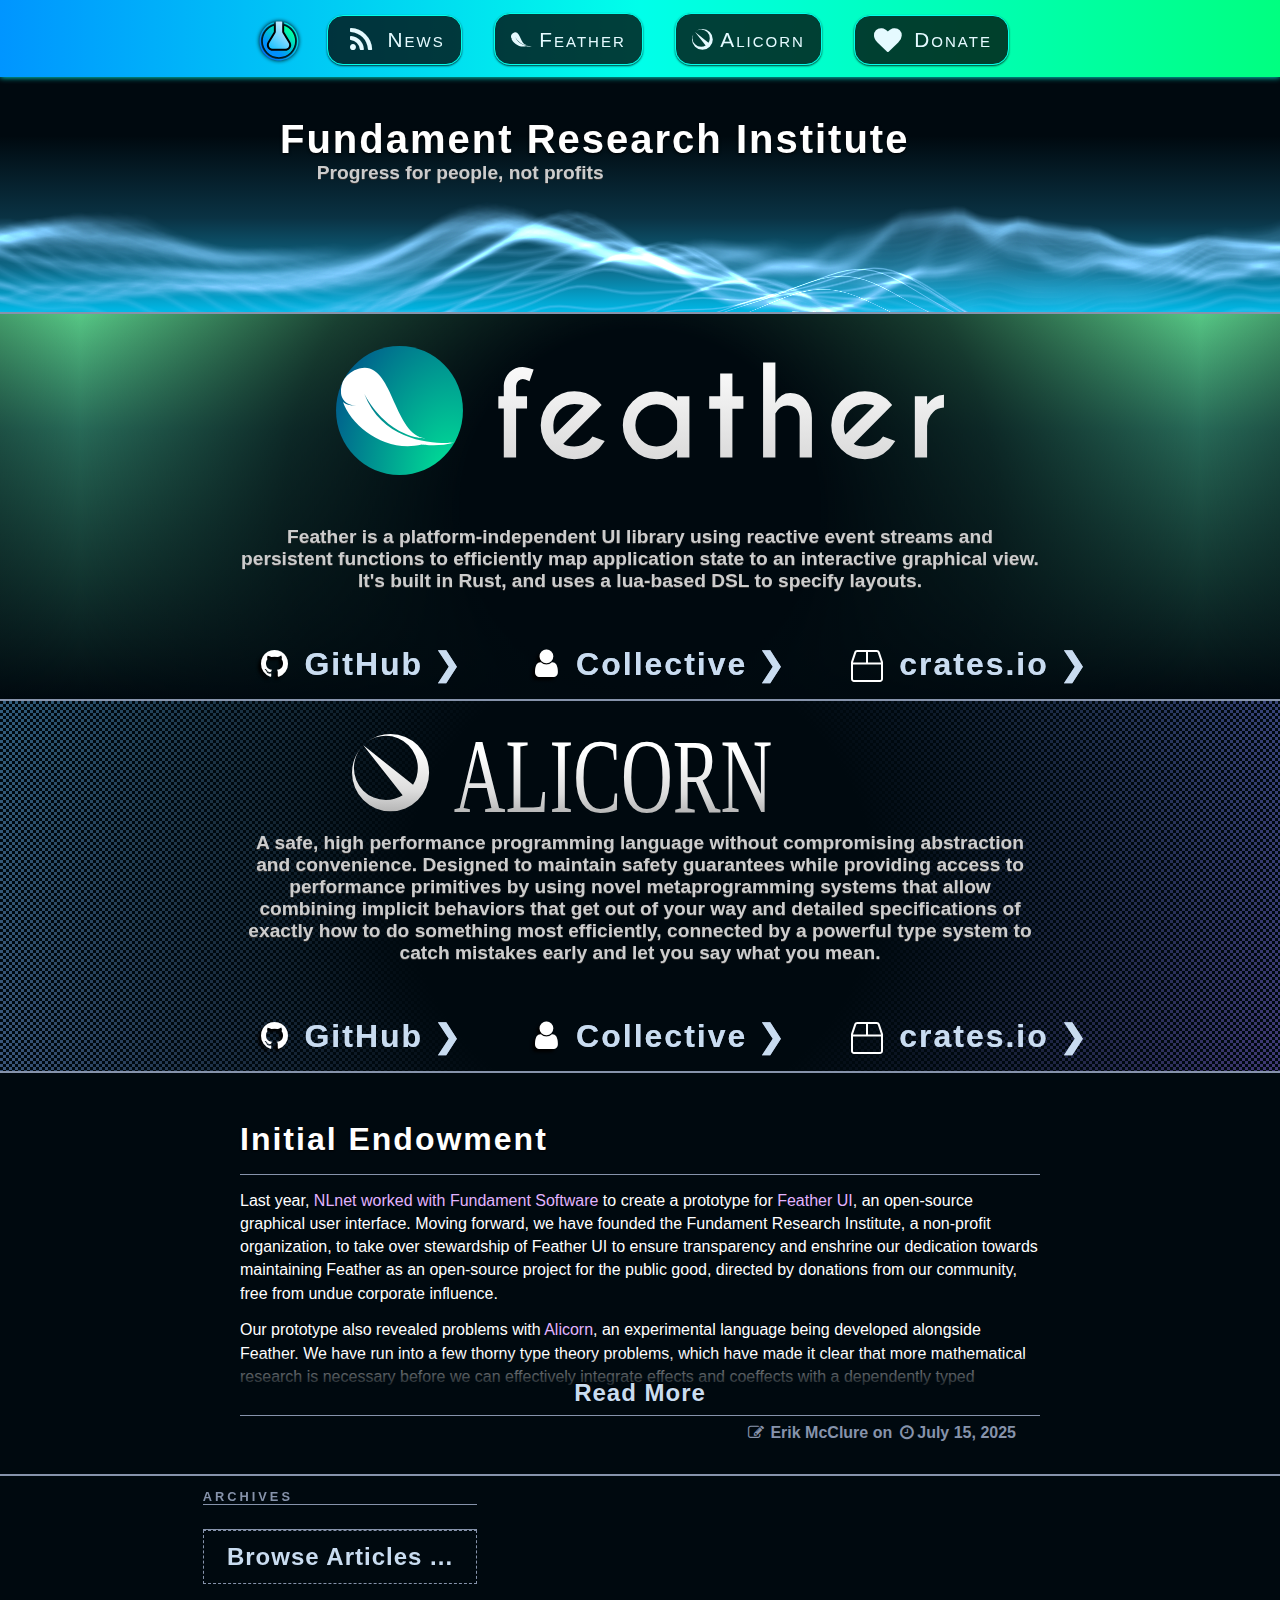
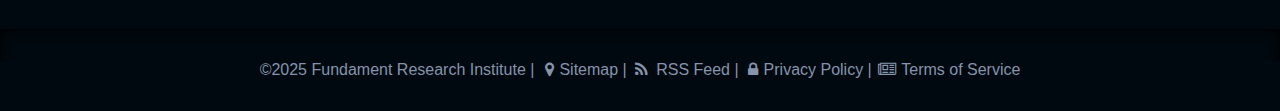
<file: index.html>
<!DOCTYPE html><html><head><meta charset="utf-8"></meta><meta content="IE=Edge" http-equiv="X-UA-Compatible"></meta><meta content="width=device-width, initial-scale=1.0" name="viewport"></meta><meta content="#00090f" name="theme-color"></meta><meta content="Copyright (c)2025 Fundament Research Institute" name="copyright"></meta><meta content="fundament research institute, fundament institute, fundament research, institute, research, feather, featherui, feathergui, alicorn, code, nonprofit, language, compiler, type theory" name="keywords"></meta><meta content="index,follow" name="robots"></meta><meta content="index,follow" name="googlebot"></meta><meta content="Feather UI" name="generator"></meta><link href="https://fundament.institute/" rel="canonical"></link><link href="/favicon.ico" rel="apple-touch-icon"></link><link href="/favicon.ico" type="image/x-icon" rel="shortcut icon"></link><link href="/index.xml" title="Fundament Research Institute - RSS" type="application/rss+xml" rel="alternate"></link><link as="image" href="/img/feather.svg" rel="preload"></link><link href="/css/main.css" rel="stylesheet"></link><link href="/css/prism.css" rel="stylesheet"></link><link href="/css/katex.min.css" rel="stylesheet"></link><link href="/css/font-awesome.min.css" rel="stylesheet"></link><meta property="og:type" content="website"></meta><title>Fundament Research Institute - Home</title><meta property="og:title" content="Fundament Research Institute - Home"></meta><meta content="Fundament Research Institute - Home" name="twitter:title"></meta><meta itemprop="name" content="Fundament Research Institute - Home"></meta><meta content="Fundament Research Institute: Progress for people, not profits." name="description"></meta><meta property="og:description" content="Fundament Research Institute: Progress for people, not profits."></meta><meta content="Fundament Research Institute: Progress for people, not profits." name="twitter:description"></meta><meta itemprop="description" content="Fundament Research Institute: Progress for people, not profits."></meta><script src="/syntax-prism.js" defer=""></script><script src="/katex.min.js" defer=""></script><script src="/mathtex-script-type.min.js" defer=""></script><script src="/auto-render.min.js" defer=""></script><script id="fragment-shader" type="x-shader/x-fragment">  #ifdef GL_ES
    precision highp float;
  #endif

  varying vec4 vColor;
  varying vec4 uvwz;

  void main() {
    float y = uvwz.y;
    float dist = abs(y - 0.5) * 2.0;
    dist = 1.0 - clamp(dist * 50.0 / uvwz.w, 0.0, 1.0);
    gl_FragColor = vec4(dist / uvwz.w * 3.0) * vec4(0.5, 0.8, 1.0, 1.0);
  }
  </script><script id="vertex-shader" type="x-shader/x-vertex">  attribute vec4 position;
  uniform mat4 projection;
  uniform float time;
  varying vec4 vColor;
  varying vec4 uvwz;

  const float PI = 3.141592653589;

  float wave(float L, float A, float S, vec2 D, vec3 pos) {
    float w = (2.0*PI)/L;
    w = (sin(dot(normalize(D),vec2(pos.x,pos.z))*w + time*(S*w))+1.0)*0.5;
    return A*(w*w-1.0)*2.0;
  }

  float addy(vec3 pos) {
    float y=wave(10.0,0.15,0.001,vec2(1.0,2.0),pos);
    y+=wave(5.0,0.1,0.0005,vec2(1.0,1.0),pos);
    y+=wave(20.0,0.15,0.002,vec2(-1.0,1.0),pos);
    y+=wave(20.0,0.15,0.0015,vec2(-1.2,-1.0),pos);
    y+=wave(40.0,0.75,0.0005,vec2(1.9,-1.0),pos);
    return y;
  }

//const UNITX = array(0.0, 1.0, 0.0, 1.0, 1.0, 0.0);
//const UNITY = array(0.0, 0.0, 1.0, 0.0, 1.0, 1.0);

  void main() {
    vColor = vec4(1.0,1.0,1.0,1.0);
    int idx = int(abs(position.y));
    float blur = pow(abs(position.z + 8.0), 0.9);
    vec3 pos = vec3(position.x, (position.y / abs(position.y))*0.3*blur - 5.0, position.z);
    vec2 xz = vec2(pos.x, pos.z);
    float sample1 = addy(pos);
    pos.y += sample1 * 10.0;
    vec2 uv;

    if (idx == 1) {
    uv = vec2(0.0,1.0);
    } else if (idx == 2) {
    uv = vec2(0.0,0.0);
    } else if (idx == 3) {
    uv = vec2(1.0,0.0);
    } else if (idx == 4) {
    uv = vec2(0.0,1.0);
    } else if (idx == 5) {
    uv = vec2(1.0,0.0);
    } else if (idx == 6) {
    uv = vec2(1.0,1.0);
    }

    uvwz = vec4(uv.x, uv.y, 0.0, blur);
    gl_Position = projection * vec4(pos, 1.0);
  }
  </script><script src="/main.js" defer=""></script></head><body><header><nav><ul><img style="height: 3em;position:relative;margin-top:-1em;top:1.15em;padding-right:0.5em;" src="/img/research_shadow.svg"></img><li><a href="/" title="News"><i class="fa fa-rss fa-lg fa-fw"></i><p>&nbsp;News</p></a></li><li><a href="https://github.com/Fundament-Institute/feather-ui" title="Feather"><svg style="position:relative;top:0.15em" width="1em" height="1em" viewBox="0 0 86.011467 59.003189" version="1.1" xmlns="http://www.w3.org/2000/svg"
   xmlns:svg="http://www.w3.org/2000/svg"><g transform="translate(-34.208485,-91.669777)"> <path fill="currentColor" d="m 51.891303,111.37493 c 16.651552,42.93923 68.328647,36.62627 68.328647,36.62627 -12.47325,3.59066 -24.823475,1.38104 -24.823475,1.38104 -27.119791,6.64475 -53.374395,-13.61651 -59.756145,-32.18127 0.113181,0.19862 2.491528,3.15198 10.387806,2.89613 -8.485452,0.0906 -11.544829,-5.88486 -11.765491,-9.11675 -0.563536,-8.25473 3.218656,-15.420706 13.786643,-18.708683 25.544462,-7.014633 25.24416,49.537933 49.850145,52.556833 0,0 -27.233562,0.60658 -46.008395,-33.45656 z" style="stroke-width:0.264583" /></g></svg><p>&nbsp;Feather</p></a></li><li><a href="https://github.com/Fundament-Institute/alicorn0" title="Alicorn"><svg style="position:relative;top:0.15em" width="1em" height="1em" viewBox="0 0 21.244931 21.244932" version="1.1" xmlns="http://www.w3.org/2000/svg">
  <g transform="translate(-0.73645224,-50.550221)"><path fill="currentColor" style="fill-opacity:1;stroke-width:0.867391" d="m 11.358873,50.550221 a 10.622459,10.622459 0 0 0 -6.5541286,2.26315 8.8063842,8.8063842 0 0 1 5.2626656,-1.745527 8.8063842,8.8063842 0 0 1 8.806343,8.806433 8.8063842,8.8063842 0 0 1 -1.318536,4.623122 L 3.8440815,53.664753 14.692414,67.360917 A 8.8063842,8.8063842 0 0 1 10.06741,68.680619 8.8063842,8.8063842 0 0 1 1.2609779,59.874277 8.8063842,8.8063842 0 0 1 3.0345652,54.574137 10.622459,10.622459 0 0 0 0.73645224,61.17273 10.622459,10.622459 0 0 0 11.358873,71.795152 a 10.622459,10.622459 0 0 0 0.01031,0 10.622459,10.622459 0 0 0 10.6122,-10.622422 10.622459,10.622459 0 0 0 -10.62251,-10.622509 z" /></g></svg><p>&nbsp;Alicorn</p></a></li><li><a href="https://opencollective.com/fundament" title="Donate"><i class="fa fa-heart fa-lg fa-fw"></i><p>&nbsp;Donate</p></a></li></ul></nav></header><main><section id="introbox"><canvas id="bgeffect"></canvas><h3>Fundament Research Institute</h3><h4>Progress for people, not profits</h4></section><hr></hr><section class="featurebox"><div class="wrapfeather"><div class="toplayer"></div><div style="margin: 0 auto 2em auto;max-width:38em;padding: 0 1em;"><img class="feather" alt="Feather UI" src="/img/feather.svg"></img></div><h4>Feather is a platform-independent UI library using reactive event streams and persistent functions to efficiently map application state to an interactive graphical view. It's built in Rust, and uses a lua-based DSL to specify layouts.</h4><h3><i class="fa fa-github fa-fw"></i><a href="https://github.com/Fundament-Institute/feather-ui">GitHub&nbsp;&#10095;</a></h3><h3><i class="fa fa-user fa-fw"></i><a href="https://opencollective.com/feather-ui">Collective&nbsp;&#10095;</a></h3><h3><svg xmlns="http://www.w3.org/2000/svg" height="32" width="32" viewBox="0 0 512 512" role="img" aria-hidden="true" id="crates"><path fill="currentColor" d="M509.5 184.6L458.9 32.8C452.4 13.2 434.1 0 413.4 0H98.6c-20.7 0-39 13.2-45.5 32.8L2.5 184.6c-1.6 4.9-2.5 10-2.5 15.2V464c0 26.5 21.5 48 48 48h416c26.5 0 48-21.5 48-48V199.8c0-5.2-.8-10.3-2.5-15.2zM32 199.8c0-1.7.3-3.4.8-5.1L83.4 42.9C85.6 36.4 91.7 32 98.6 32H240v168H32v-.2zM480 464c0 8.8-7.2 16-16 16H48c-8.8 0-16-7.2-16-16V232h448v232zm0-264H272V32h141.4c6.9 0 13 4.4 15.2 10.9l50.6 151.8c.5 1.6.8 3.3.8 5.1v.2z"></path></svg><a href="https://crates.io/crates/feather-ui">crates.io&nbsp;&#10095;</a></h3></div></section><hr></hr><section class="featurebox"><div class="wrapalicorn"><svg width="100%" height="100%" style="position: absolute;top: 0;left: 0;">
  <pattern id="patgrid" x="0" y="0" width="6" height="6" patternUnits="userSpaceOnUse">
    <rect x="0" width="3" height="3" y="0" fill="#00090f"></rect>
    <rect fill="#00090f" x="3" width="3" height="3" y="3"></rect>
  </pattern>
  <rect x="0" y="0" width="100%" height="100%" fill="url(#patgrid)"></rect></svg><div style="margin: 0 auto;max-width:576px;padding: 0 14px;position:relative;"><img class="feather" alt="Alicorn" src="/img/alicorn.svg"></img></div><h4>A safe, high performance programming language without compromising abstraction and convenience. Designed to maintain safety guarantees while providing access to performance primitives by using novel metaprogramming systems that allow combining implicit behaviors that get out of your way and detailed specifications of exactly how to do something most efficiently, connected by a powerful type system to catch mistakes early and let you say what you mean.</h4><h3><i class="fa fa-github fa-fw"></i><a href="https://github.com/Fundament-Institute/alicorn0">GitHub&nbsp;&#10095;</a></h3><h3><i class="fa fa-user fa-fw"></i><a href="https://opencollective.com/alicorn">Collective&nbsp;&#10095;</a></h3><h3><svg xmlns="http://www.w3.org/2000/svg" height="32" width="32" viewBox="0 0 512 512" role="img" aria-hidden="true" id="crates"><path fill="currentColor" d="M509.5 184.6L458.9 32.8C452.4 13.2 434.1 0 413.4 0H98.6c-20.7 0-39 13.2-45.5 32.8L2.5 184.6c-1.6 4.9-2.5 10-2.5 15.2V464c0 26.5 21.5 48 48 48h416c26.5 0 48-21.5 48-48V199.8c0-5.2-.8-10.3-2.5-15.2zM32 199.8c0-1.7.3-3.4.8-5.1L83.4 42.9C85.6 36.4 91.7 32 98.6 32H240v168H32v-.2zM480 464c0 8.8-7.2 16-16 16H48c-8.8 0-16-7.2-16-16V232h448v232zm0-264H272V32h141.4c6.9 0 13 4.4 15.2 10.9l50.6 151.8c.5 1.6.8 3.3.8 5.1v.2z"></path></svg><a href="https://crates.io/crates/alicorn">crates.io&nbsp;&#10095;</a></h3></div></section><hr></hr><section class="base"><h1><a href="/posts/initial-endowment">Initial Endowment</a></h1><hr></hr><article style="max-height:15em;">
<p>Last year, <a href="https://nlnet.nl/project/FeatherUI/">NLnet worked with Fundament Software</a> to create a prototype for <a href="https://github.com/Fundament-Institute/feather-ui">Feather UI</a>, an open-source graphical user interface. Moving forward, we have founded the Fundament Research Institute, a non-profit organization, to take over stewardship of Feather UI to ensure transparency and enshrine our dedication towards maintaining Feather as an open-source project for the public good, directed by donations from our community, free from undue corporate influence.</p>

<p>Our prototype also revealed problems with <a href="https://github.com/Fundament-Institute/alicorn0">Alicorn</a>, an experimental language being developed alongside Feather. We have run into a few thorny type theory problems, which have made it clear that more mathematical research is necessary before we can effectively integrate effects and coeffects with a dependently typed inference algorithm. This research should be done in the open, as a public good, and to that end, the Fundament Research Institute has also taken over the Alicorn project, and is now accepting donations to fund further research and development, all of which will be done transparently and released without patents or any other restrictions.</p>

<p>All assets have already been permanently transferred to the Fundament Research Institute, which is <a href="https://opencollective.com/fundament">now accepting donations</a>. We also have <a href="https://discord.gg/mU7deD8DmT">a discord server</a> where you can leave feedback or ask about funding details.</p>

<a href="/posts/initial-endowment" class="readmore">Read More</a></article><hr></hr><h2><i class="fa fa-pencil-square-o fa-fw"></i>&nbsp;Erik McClure on <time><i class="fa fa-clock-o fa-fw"></i>July 15, 2025</time></h2></section><hr></hr><div class="grid"><div class="box"><section><h6>ARCHIVES</h6><hr></hr><article><ul></ul></article><hr></hr><a href="/posts/" class="archivebutton">Browse Articles ...</a></section></div></div></main><footer><section>&copy;2025 Fundament Research Institute | <a href="/sitemap.xml"><i class="fa fa-map-marker fa-fw"></i>Sitemap</a> | <a href="/index.xml"><i class="fa fa-rss fa-fw"></i>&nbsp;RSS Feed</a> | <a href="/privacy"><i class="fa fa-lock fa-fw"></i>Privacy Policy</a> | <a href="/tos"><i class="fa fa-newspaper-o fa-fw"></i>&nbsp;Terms of Service</a></section></footer></body></html>
</file>
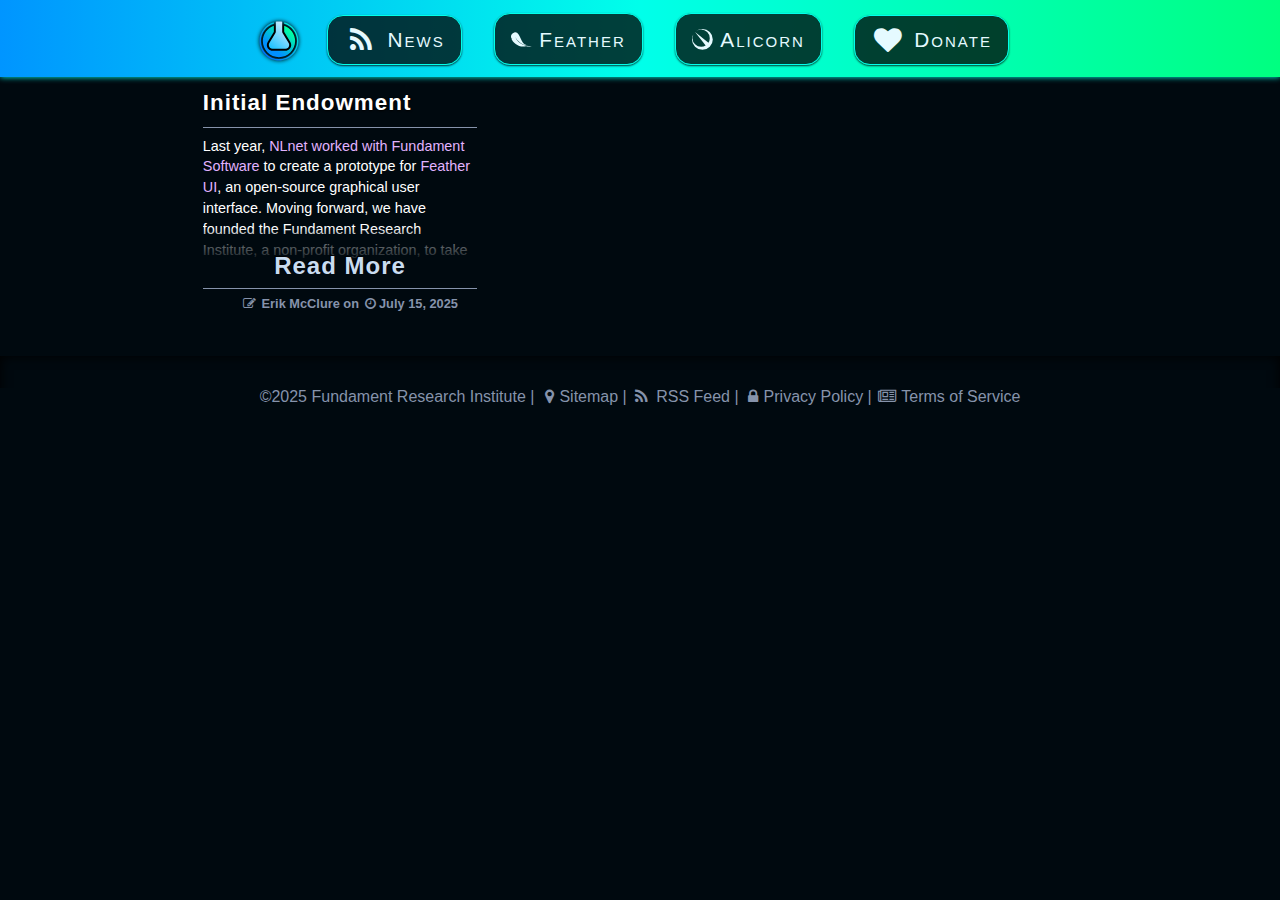
<file: posts/index.html>
<!DOCTYPE html><html><head><meta charset="utf-8"></meta><meta content="IE=Edge" http-equiv="X-UA-Compatible"></meta><meta content="width=device-width, initial-scale=1.0" name="viewport"></meta><meta content="#00090f" name="theme-color"></meta><meta content="Copyright (c)2025 Fundament Research Institute" name="copyright"></meta><meta content="fundament research institute, fundament institute, fundament research, institute, research, feather, featherui, feathergui, alicorn, code, nonprofit, language, compiler, type theory" name="keywords"></meta><meta content="index,follow" name="robots"></meta><meta content="index,follow" name="googlebot"></meta><meta content="Feather UI" name="generator"></meta><link href="https://fundament.institute/posts" rel="canonical"></link><link href="/favicon.ico" rel="apple-touch-icon"></link><link href="/favicon.ico" type="image/x-icon" rel="shortcut icon"></link><link href="/index.xml" title="Fundament Research Institute - RSS" type="application/rss+xml" rel="alternate"></link><link as="image" href="/img/feather.svg" rel="preload"></link><link href="/css/main.css" rel="stylesheet"></link><link href="/css/prism.css" rel="stylesheet"></link><link href="/css/katex.min.css" rel="stylesheet"></link><link href="/css/font-awesome.min.css" rel="stylesheet"></link><meta property="og:type" content="website"></meta><title>Fundament Research Institute - Archive</title><meta property="og:title" content="Fundament Research Institute - Archive"></meta><meta content="Fundament Research Institute - Archive" name="twitter:title"></meta><meta itemprop="name" content="Fundament Research Institute - Archive"></meta><meta content="Fundament Research Institute: Progress for people, not profits." name="description"></meta><meta property="og:description" content="Fundament Research Institute: Progress for people, not profits."></meta><meta content="Fundament Research Institute: Progress for people, not profits." name="twitter:description"></meta><meta itemprop="description" content="Fundament Research Institute: Progress for people, not profits."></meta><script src="/syntax-prism.js" defer=""></script><script src="/katex.min.js" defer=""></script><script src="/mathtex-script-type.min.js" defer=""></script><script src="/auto-render.min.js" defer=""></script></head><body><header><nav><ul><img style="height: 3em;position:relative;margin-top:-1em;top:1.15em;padding-right:0.5em;" src="/img/research_shadow.svg"></img><li><a href="/" title="News"><i class="fa fa-rss fa-lg fa-fw"></i><p>&nbsp;News</p></a></li><li><a href="https://github.com/Fundament-Institute/feather-ui" title="Feather"><svg style="position:relative;top:0.15em" width="1em" height="1em" viewBox="0 0 86.011467 59.003189" version="1.1" xmlns="http://www.w3.org/2000/svg"
   xmlns:svg="http://www.w3.org/2000/svg"><g transform="translate(-34.208485,-91.669777)"> <path fill="currentColor" d="m 51.891303,111.37493 c 16.651552,42.93923 68.328647,36.62627 68.328647,36.62627 -12.47325,3.59066 -24.823475,1.38104 -24.823475,1.38104 -27.119791,6.64475 -53.374395,-13.61651 -59.756145,-32.18127 0.113181,0.19862 2.491528,3.15198 10.387806,2.89613 -8.485452,0.0906 -11.544829,-5.88486 -11.765491,-9.11675 -0.563536,-8.25473 3.218656,-15.420706 13.786643,-18.708683 25.544462,-7.014633 25.24416,49.537933 49.850145,52.556833 0,0 -27.233562,0.60658 -46.008395,-33.45656 z" style="stroke-width:0.264583" /></g></svg><p>&nbsp;Feather</p></a></li><li><a href="https://github.com/Fundament-Institute/alicorn0" title="Alicorn"><svg style="position:relative;top:0.15em" width="1em" height="1em" viewBox="0 0 21.244931 21.244932" version="1.1" xmlns="http://www.w3.org/2000/svg">
  <g transform="translate(-0.73645224,-50.550221)"><path fill="currentColor" style="fill-opacity:1;stroke-width:0.867391" d="m 11.358873,50.550221 a 10.622459,10.622459 0 0 0 -6.5541286,2.26315 8.8063842,8.8063842 0 0 1 5.2626656,-1.745527 8.8063842,8.8063842 0 0 1 8.806343,8.806433 8.8063842,8.8063842 0 0 1 -1.318536,4.623122 L 3.8440815,53.664753 14.692414,67.360917 A 8.8063842,8.8063842 0 0 1 10.06741,68.680619 8.8063842,8.8063842 0 0 1 1.2609779,59.874277 8.8063842,8.8063842 0 0 1 3.0345652,54.574137 10.622459,10.622459 0 0 0 0.73645224,61.17273 10.622459,10.622459 0 0 0 11.358873,71.795152 a 10.622459,10.622459 0 0 0 0.01031,0 10.622459,10.622459 0 0 0 10.6122,-10.622422 10.622459,10.622459 0 0 0 -10.62251,-10.622509 z" /></g></svg><p>&nbsp;Alicorn</p></a></li><li><a href="https://opencollective.com/fundament" title="Donate"><i class="fa fa-heart fa-lg fa-fw"></i><p>&nbsp;Donate</p></a></li></ul></nav></header><main><div class="grid"><div class="box"><section class="base"><h1><a href="/posts/initial-endowment">Initial Endowment</a></h1><hr></hr><article>
<p>Last year, <a href="https://nlnet.nl/project/FeatherUI/">NLnet worked with Fundament Software</a> to create a prototype for <a href="https://github.com/Fundament-Institute/feather-ui">Feather UI</a>, an open-source graphical user interface. Moving forward, we have founded the Fundament Research Institute, a non-profit organization, to take over stewardship of Feather UI to ensure transparency and enshrine our dedication towards maintaining Feather as an open-source project for the public good, directed by donations from our community, free from undue corporate influence.</p>

<p>Our prototype also revealed problems with <a href="https://github.com/Fundament-Institute/alicorn0">Alicorn</a>, an experimental language being developed alongside Feather. We have run into a few thorny type theory problems, which have made it clear that more mathematical research is necessary before we can effectively integrate effects and coeffects with a dependently typed inference algorithm. This research should be done in the open, as a public good, and to that end, the Fundament Research Institute has also taken over the Alicorn project, and is now accepting donations to fund further research and development, all of which will be done transparently and released without patents or any other restrictions.</p>

<p>All assets have already been permanently transferred to the Fundament Research Institute, which is <a href="https://opencollective.com/fundament">now accepting donations</a>. We also have <a href="https://discord.gg/mU7deD8DmT">a discord server</a> where you can leave feedback or ask about funding details.</p>

<a href="/posts/initial-endowment" class="readmore">Read More</a></article><hr></hr><h2><i class="fa fa-pencil-square-o fa-fw"></i>&nbsp;Erik McClure on <time><i class="fa fa-clock-o fa-fw"></i>July 15, 2025</time></h2></section></div></div></main><footer><section>&copy;2025 Fundament Research Institute | <a href="/sitemap.xml"><i class="fa fa-map-marker fa-fw"></i>Sitemap</a> | <a href="/index.xml"><i class="fa fa-rss fa-fw"></i>&nbsp;RSS Feed</a> | <a href="/privacy"><i class="fa fa-lock fa-fw"></i>Privacy Policy</a> | <a href="/tos"><i class="fa fa-newspaper-o fa-fw"></i>&nbsp;Terms of Service</a></section></footer></body></html>
</file>
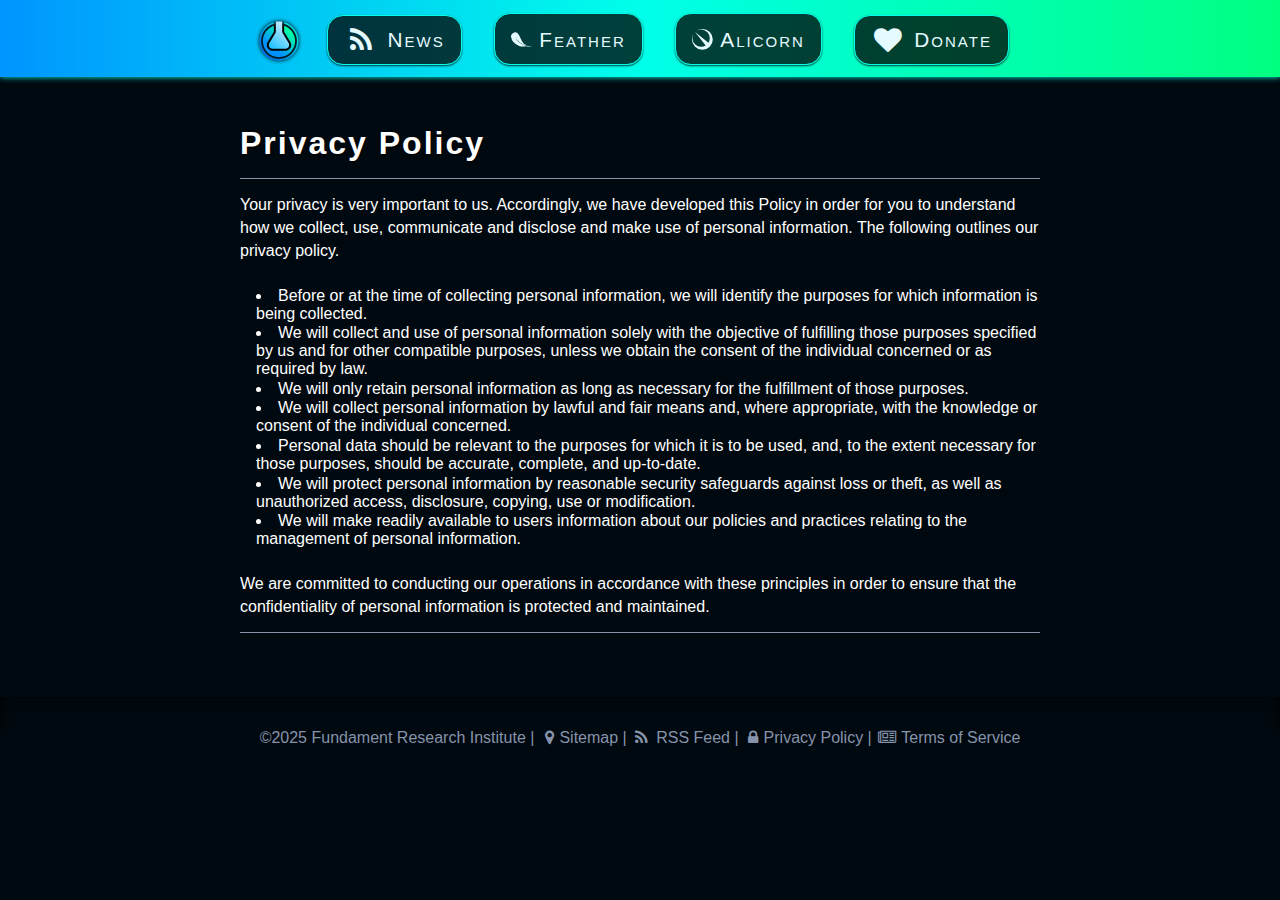
<file: privacy/index.html>
<!DOCTYPE html><html><head><meta charset="utf-8"></meta><meta content="IE=Edge" http-equiv="X-UA-Compatible"></meta><meta content="width=device-width, initial-scale=1.0" name="viewport"></meta><meta content="#00090f" name="theme-color"></meta><meta content="Copyright (c)2025 Fundament Research Institute" name="copyright"></meta><meta content="fundament research institute, fundament institute, fundament research, institute, research, feather, featherui, feathergui, alicorn, code, nonprofit, language, compiler, type theory" name="keywords"></meta><meta content="index,follow" name="robots"></meta><meta content="index,follow" name="googlebot"></meta><meta content="Feather UI" name="generator"></meta><link href="https://fundament.institute/posts/privacy" rel="canonical"></link><link href="/favicon.ico" rel="apple-touch-icon"></link><link href="/favicon.ico" type="image/x-icon" rel="shortcut icon"></link><link href="/index.xml" title="Fundament Research Institute - RSS" type="application/rss+xml" rel="alternate"></link><link as="image" href="/img/feather.svg" rel="preload"></link><link href="/css/main.css" rel="stylesheet"></link><link href="/css/prism.css" rel="stylesheet"></link><link href="/css/katex.min.css" rel="stylesheet"></link><link href="/css/font-awesome.min.css" rel="stylesheet"></link><meta property="og:type" content="website"></meta><title>Fundament Research Institute - Privacy Policy</title><meta property="og:title" content="Fundament Research Institute - Privacy Policy"></meta><meta content="Fundament Research Institute - Privacy Policy" name="twitter:title"></meta><meta itemprop="name" content="Fundament Research Institute - Privacy Policy"></meta><meta content="Fundament Research Institute: Progress for people, not profits." name="description"></meta><meta property="og:description" content="Fundament Research Institute: Progress for people, not profits."></meta><meta content="Fundament Research Institute: Progress for people, not profits." name="twitter:description"></meta><meta itemprop="description" content="Fundament Research Institute: Progress for people, not profits."></meta><script src="/syntax-prism.js" defer=""></script><script src="/katex.min.js" defer=""></script><script src="/mathtex-script-type.min.js" defer=""></script><script src="/auto-render.min.js" defer=""></script></head><body><header><nav><ul><img style="height: 3em;position:relative;margin-top:-1em;top:1.15em;padding-right:0.5em;" src="/img/research_shadow.svg"></img><li><a href="/" title="News"><i class="fa fa-rss fa-lg fa-fw"></i><p>&nbsp;News</p></a></li><li><a href="https://github.com/Fundament-Institute/feather-ui" title="Feather"><svg style="position:relative;top:0.15em" width="1em" height="1em" viewBox="0 0 86.011467 59.003189" version="1.1" xmlns="http://www.w3.org/2000/svg"
   xmlns:svg="http://www.w3.org/2000/svg"><g transform="translate(-34.208485,-91.669777)"> <path fill="currentColor" d="m 51.891303,111.37493 c 16.651552,42.93923 68.328647,36.62627 68.328647,36.62627 -12.47325,3.59066 -24.823475,1.38104 -24.823475,1.38104 -27.119791,6.64475 -53.374395,-13.61651 -59.756145,-32.18127 0.113181,0.19862 2.491528,3.15198 10.387806,2.89613 -8.485452,0.0906 -11.544829,-5.88486 -11.765491,-9.11675 -0.563536,-8.25473 3.218656,-15.420706 13.786643,-18.708683 25.544462,-7.014633 25.24416,49.537933 49.850145,52.556833 0,0 -27.233562,0.60658 -46.008395,-33.45656 z" style="stroke-width:0.264583" /></g></svg><p>&nbsp;Feather</p></a></li><li><a href="https://github.com/Fundament-Institute/alicorn0" title="Alicorn"><svg style="position:relative;top:0.15em" width="1em" height="1em" viewBox="0 0 21.244931 21.244932" version="1.1" xmlns="http://www.w3.org/2000/svg">
  <g transform="translate(-0.73645224,-50.550221)"><path fill="currentColor" style="fill-opacity:1;stroke-width:0.867391" d="m 11.358873,50.550221 a 10.622459,10.622459 0 0 0 -6.5541286,2.26315 8.8063842,8.8063842 0 0 1 5.2626656,-1.745527 8.8063842,8.8063842 0 0 1 8.806343,8.806433 8.8063842,8.8063842 0 0 1 -1.318536,4.623122 L 3.8440815,53.664753 14.692414,67.360917 A 8.8063842,8.8063842 0 0 1 10.06741,68.680619 8.8063842,8.8063842 0 0 1 1.2609779,59.874277 8.8063842,8.8063842 0 0 1 3.0345652,54.574137 10.622459,10.622459 0 0 0 0.73645224,61.17273 10.622459,10.622459 0 0 0 11.358873,71.795152 a 10.622459,10.622459 0 0 0 0.01031,0 10.622459,10.622459 0 0 0 10.6122,-10.622422 10.622459,10.622459 0 0 0 -10.62251,-10.622509 z" /></g></svg><p>&nbsp;Alicorn</p></a></li><li><a href="https://opencollective.com/fundament" title="Donate"><i class="fa fa-heart fa-lg fa-fw"></i><p>&nbsp;Donate</p></a></li></ul></nav></header><main><section class="base"><h1><a href="/posts/privacy">Privacy Policy</a></h1><hr></hr><article>
<p>Your privacy is very important to us. Accordingly, we have developed this Policy in order for you to understand how we collect, use, communicate and disclose and make use of personal information. The following outlines our privacy policy.</p>

<ul>
    <li>Before or at the time of collecting personal information, we will identify the purposes for which information is being collected.</li>
    <li>We will collect and use of personal information solely with the objective of fulfilling those purposes specified by us and for other compatible purposes, unless we obtain the consent of the individual concerned or as required by law.</li>
    <li>We will only retain personal information as long as necessary for the fulfillment of those purposes.</li>
    <li>We will collect personal information by lawful and fair means and, where appropriate, with the knowledge or consent of the individual concerned.</li>
    <li>Personal data should be relevant to the purposes for which it is to be used, and, to the extent necessary for those purposes, should be accurate, complete, and up-to-date.</li>
    <li>We will protect personal information by reasonable security safeguards against loss or theft, as well as unauthorized access, disclosure, copying, use or modification.</li>
    <li>We will make readily available to users information about our policies and practices relating to the management of personal information.</li>
</ul>

<p>We are committed to conducting our operations in accordance with these principles in order to ensure that the confidentiality of personal information is protected and maintained.
  </p>
</article><hr></hr></section></main><footer><section>&copy;2025 Fundament Research Institute | <a href="/sitemap.xml"><i class="fa fa-map-marker fa-fw"></i>Sitemap</a> | <a href="/index.xml"><i class="fa fa-rss fa-fw"></i>&nbsp;RSS Feed</a> | <a href="/privacy"><i class="fa fa-lock fa-fw"></i>Privacy Policy</a> | <a href="/tos"><i class="fa fa-newspaper-o fa-fw"></i>&nbsp;Terms of Service</a></section></footer></body></html>
</file>
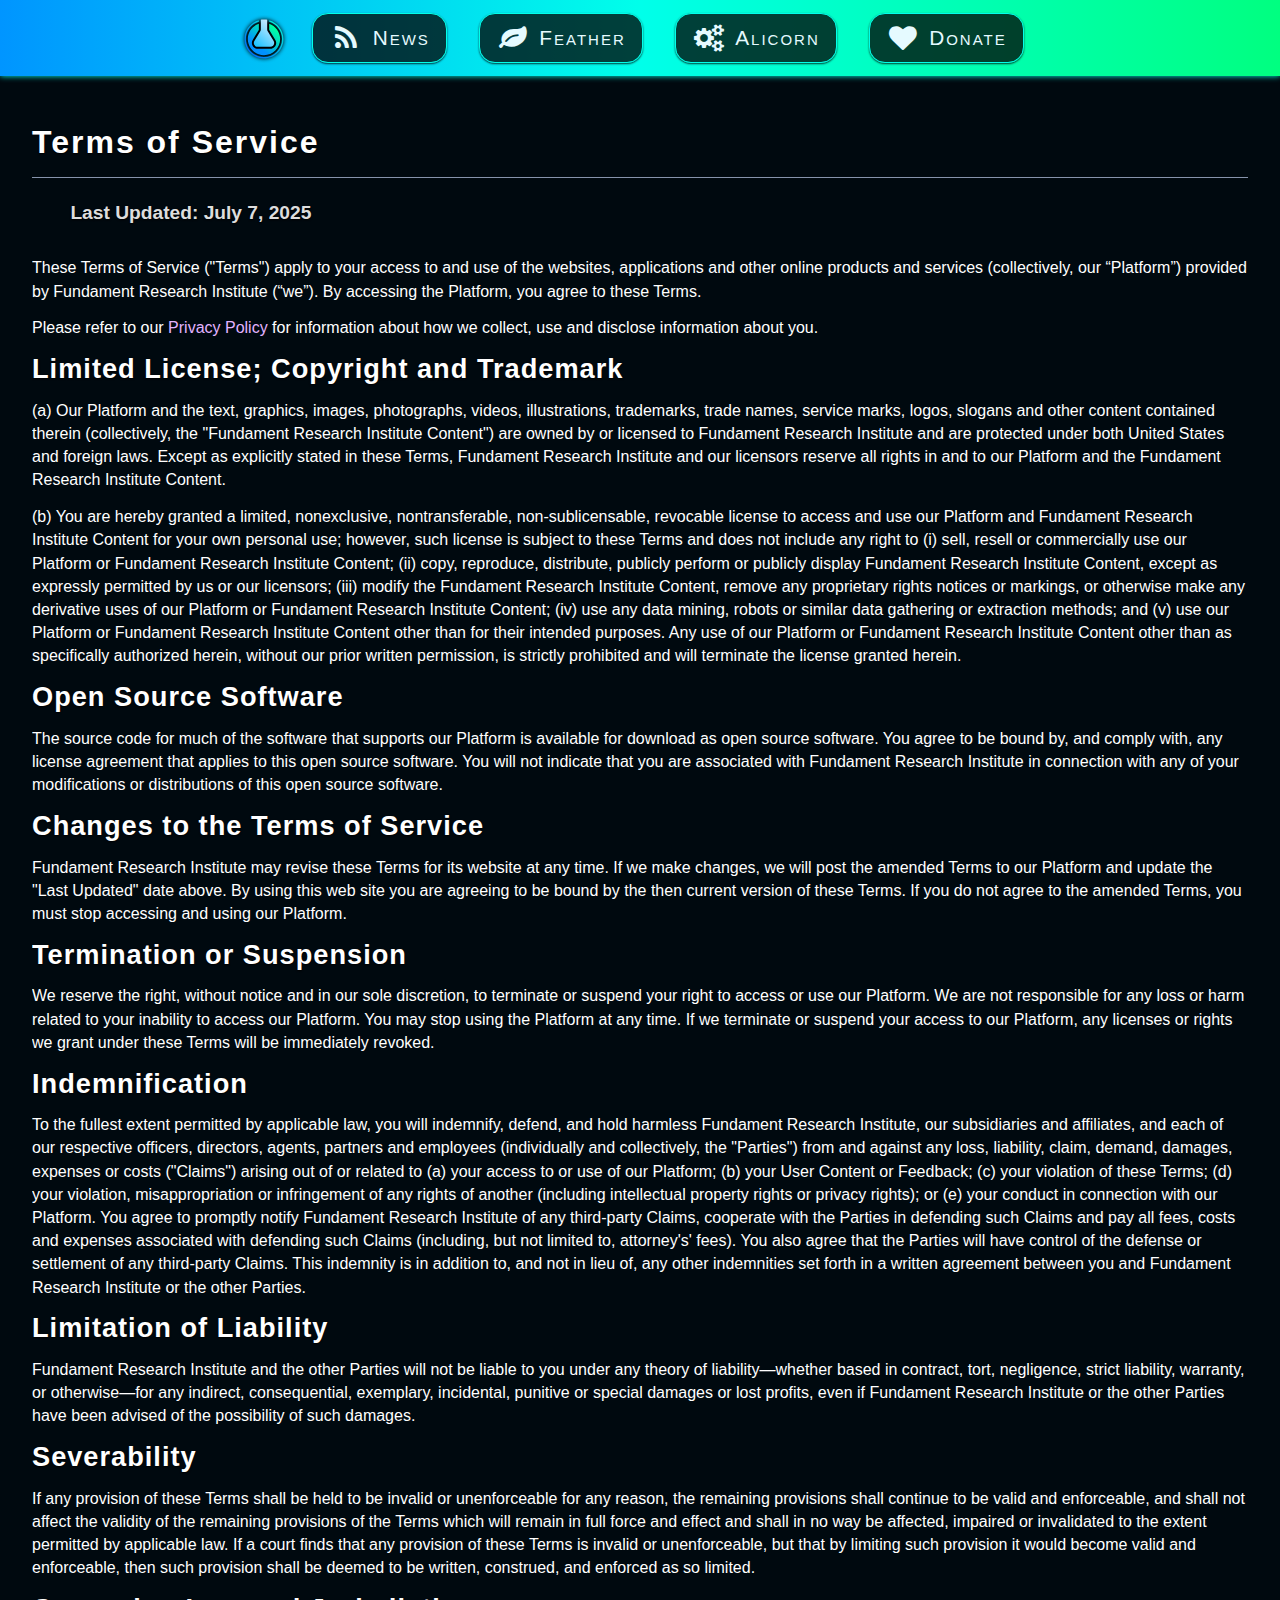
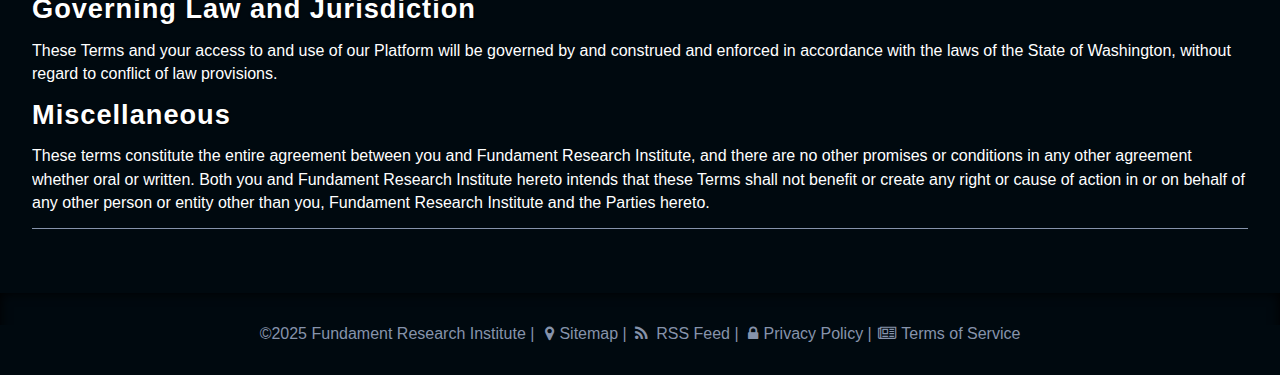
<file: tos/index.html>
<!DOCTYPE html><html><head><meta charset="utf-8"></meta><meta content="IE=Edge" http-equiv="X-UA-Compatible"></meta><meta name="viewport" content="width=device-width, initial-scale=1.0"></meta><meta name="theme-color" content="#00090f"></meta><meta name="copyright" content="Copyright (c)2025 Fundament Research Institute"></meta><meta name="keywords" content="fundament research institute, fundament institute, fundament research, institute, research, feather, featherui, feathergui, alicorn, code, nonprofit, language, compiler, type theory"></meta><meta name="robots" content="index,follow"></meta><meta name="googlebot" content="index,follow"></meta><meta name="generator" content="Feather UI"></meta><link rel="canonical" href="https://fundament.institute/posts/tos"></link><link rel="apple-touch-icon" href="/favicon.ico"></link><link rel="shortcut icon" href="/favicon.ico" type="image/x-icon"></link><link rel="alternate" title="Fundament Research Institute - RSS" href="/index.xml" type="application/rss+xml"></link><link rel="preload" href="/img/feather.svg" as="image"></link><link rel="stylesheet" href="/css/main.css"></link><link rel="stylesheet" href="/css/prism.css"></link><link rel="stylesheet" href="/css/katex.min.css"></link><link rel="stylesheet" href="/css/font-awesome.min.css"></link><meta property="og:type" content="website"></meta><title>Fundament Research Institute - Terms of Service</title><meta property="og:title" content="Fundament Research Institute - Terms of Service"></meta><meta name="twitter:title" content="Fundament Research Institute - Terms of Service"></meta><meta itemprop="name" content="Fundament Research Institute - Terms of Service"></meta><meta name="description" content="Fundament Research Institute: Progress for people, not profits."></meta><meta property="og:description" content="Fundament Research Institute: Progress for people, not profits."></meta><meta name="twitter:description" content="Fundament Research Institute: Progress for people, not profits."></meta><meta itemprop="description" content="Fundament Research Institute: Progress for people, not profits."></meta><script defer="" src="/syntax-prism.js"></script><script defer="" src="/katex.min.js"></script><script defer="" src="/mathtex-script-type.min.js"></script><script defer="" src="/auto-render.min.js"></script></head><body><header><nav><ul><img src="/img/research_shadow.svg" style="height: 3em;position:relative;margin-top:-1em;top:1.15em;padding-right:0.5em;"></img><li><a href="/" title="News"><i class="fa fa-rss fa-lg fa-fw"></i><p>&nbsp;News</p></a></li><li><a href="https://github.com/Fundament-Institute/feather-ui" title="Feather"><i class="fa fa-leaf fa-lg fa-fw"></i><p>&nbsp;Feather</p></a></li><li><a href="https://github.com/Fundament-Institute/alicorn" title="Alicorn"><i class="fa fa-gears fa-lg fa-fw"></i><p>&nbsp;Alicorn</p></a></li><li><a href="https://opencollective.com/fundament" title="Donate"><i class="fa fa-heart fa-lg fa-fw"></i><p>&nbsp;Donate</p></a></li></ul></nav></header><main><section><h1><a href="/posts/tos">Terms of Service</a></h1><hr></hr><article>
<h4>Last Updated:  July 7, 2025</h4>

<p>These Terms of Service ("Terms") apply to your access to and use of the websites, applications and other online products and services (collectively, our “Platform”) provided by Fundament Research Institute (“we”). By accessing the Platform, you agree to these Terms.</p>

<p>Please refer to our <a href="/privacy/">Privacy Policy</a> for information about how we collect, use and disclose information about you.</p>

<h2>Limited License; Copyright and Trademark</h2>

<p>(a) Our Platform and the text, graphics, images, photographs, videos, illustrations, trademarks, trade names, service marks, logos, slogans and other content contained therein (collectively, the "Fundament Research Institute Content") are owned by or licensed to Fundament Research Institute and are protected under both United States and foreign laws. Except as explicitly stated in these Terms, Fundament Research Institute and our licensors reserve all rights in and to our Platform and the Fundament Research Institute Content.</p>

<p>(b) You are hereby granted a limited, nonexclusive, nontransferable, non-sublicensable, revocable license to access and use our Platform and Fundament Research Institute Content for your own personal use; however, such license is subject to these Terms and does not include any right to (i) sell, resell or commercially use our Platform or Fundament Research Institute Content; (ii) copy, reproduce, distribute, publicly perform or publicly display Fundament Research Institute Content, except as expressly permitted by us or our licensors; (iii) modify the Fundament Research Institute Content, remove any proprietary rights notices or markings, or otherwise make any derivative uses of our Platform or Fundament Research Institute Content; (iv) use any data mining, robots or similar data gathering or extraction methods; and (v) use our Platform or Fundament Research Institute Content other than for their intended purposes. Any use of our Platform or Fundament Research Institute Content other than as specifically authorized herein, without our prior written permission, is strictly prohibited and will terminate the license granted herein.</p>

<h2>Open Source Software</h2>
<p>The source code for much of the software that supports our Platform is available for download as open source software. You agree to be bound by, and comply with, any license agreement that applies to this open source software. You will not indicate that you are associated with Fundament Research Institute in connection with any of your modifications or distributions of this open source software.</p>

<h2>Changes to the Terms of Service</h2>
<p>Fundament Research Institute may revise these Terms for its website at any time. If we make changes, we will post the amended Terms to our Platform and update the "Last Updated" date above. By using this web site you are agreeing to be bound by the then current version of these Terms. If you do not agree to the amended Terms, you must stop accessing and using our Platform.</p>

<h2>Termination or Suspension</h2>
<p>We reserve the right, without notice and in our sole discretion, to terminate or suspend your right to access or use our Platform. We are not responsible for any loss or harm related to your inability to access our Platform. You may stop using the Platform at any time. If we terminate or suspend your access to our Platform, any licenses or rights we grant under these Terms will be immediately revoked.</p>

<h2>Indemnification</h2>
<p>To the fullest extent permitted by applicable law, you will indemnify, defend, and hold harmless Fundament Research Institute, our subsidiaries and affiliates, and each of our respective officers, directors, agents, partners and employees (individually and collectively, the "Parties") from and against any loss, liability, claim, demand, damages, expenses or costs ("Claims") arising out of or related to (a) your access to or use of our Platform; (b) your User Content or Feedback; (c) your violation of these Terms; (d) your violation, misappropriation or infringement of any rights of another (including intellectual property rights or privacy rights); or (e) your conduct in connection with our Platform. You agree to promptly notify Fundament Research Institute of any third-party Claims, cooperate with the Parties in defending such Claims and pay all fees, costs and expenses associated with defending such Claims (including, but not limited to, attorney's' fees). You also agree that the Parties will have control of the defense or settlement of any third-party Claims. This indemnity is in addition to, and not in lieu of, any other indemnities set forth in a written agreement between you and Fundament Research Institute or the other Parties.</p>

<h2>Limitation of Liability</h2>
<p>Fundament Research Institute and the other Parties will not be liable to you under any theory of liability—whether based in contract, tort, negligence, strict liability, warranty, or otherwise—for any indirect, consequential, exemplary, incidental, punitive or special damages or lost profits, even if Fundament Research Institute or the other Parties have been advised of the possibility of such damages. </p>

<h2>Severability</h2>
<p>If any provision of these Terms shall be held to be invalid or unenforceable for any reason, the remaining provisions shall continue to be valid and enforceable, and shall not affect the validity of the remaining provisions of the Terms which will remain in full force and effect and shall in no way be affected, impaired or invalidated to the extent permitted by applicable law.  If a court finds that any provision of these Terms is invalid or unenforceable, but that by limiting such provision it would become valid and enforceable, then such provision shall be deemed to be written, construed, and enforced as so limited.</p>

<h2>Governing Law and Jurisdiction</h2>
<p>These Terms and your access to and use of our Platform will be governed by and construed and enforced in accordance with the laws of the State of Washington, without regard to conflict of law provisions.</p>

<h2>Miscellaneous</h2>
<p>These terms constitute the entire agreement between you and Fundament Research Institute, and there are no other promises or conditions in any other agreement whether oral or written. Both you and Fundament Research Institute hereto intends that these Terms shall not benefit or create any right or cause of action in or on behalf of any other person or entity other than you, Fundament Research Institute and the Parties hereto.</p>

</article><hr></hr></section></main><footer><section>&copy;2025 Fundament Research Institute | <a href="/sitemap.xml"><i class="fa fa-map-marker fa-fw"></i>Sitemap</a> | <a href="/index.xml"><i class="fa fa-rss fa-fw"></i>&nbsp;RSS Feed</a> | <a href="/privacy"><i class="fa fa-lock fa-fw"></i>Privacy Policy</a> | <a href="/tos"><i class="fa fa-newspaper-o fa-fw"></i>&nbsp;Terms of Service</a></section></footer></body></html>
</file>
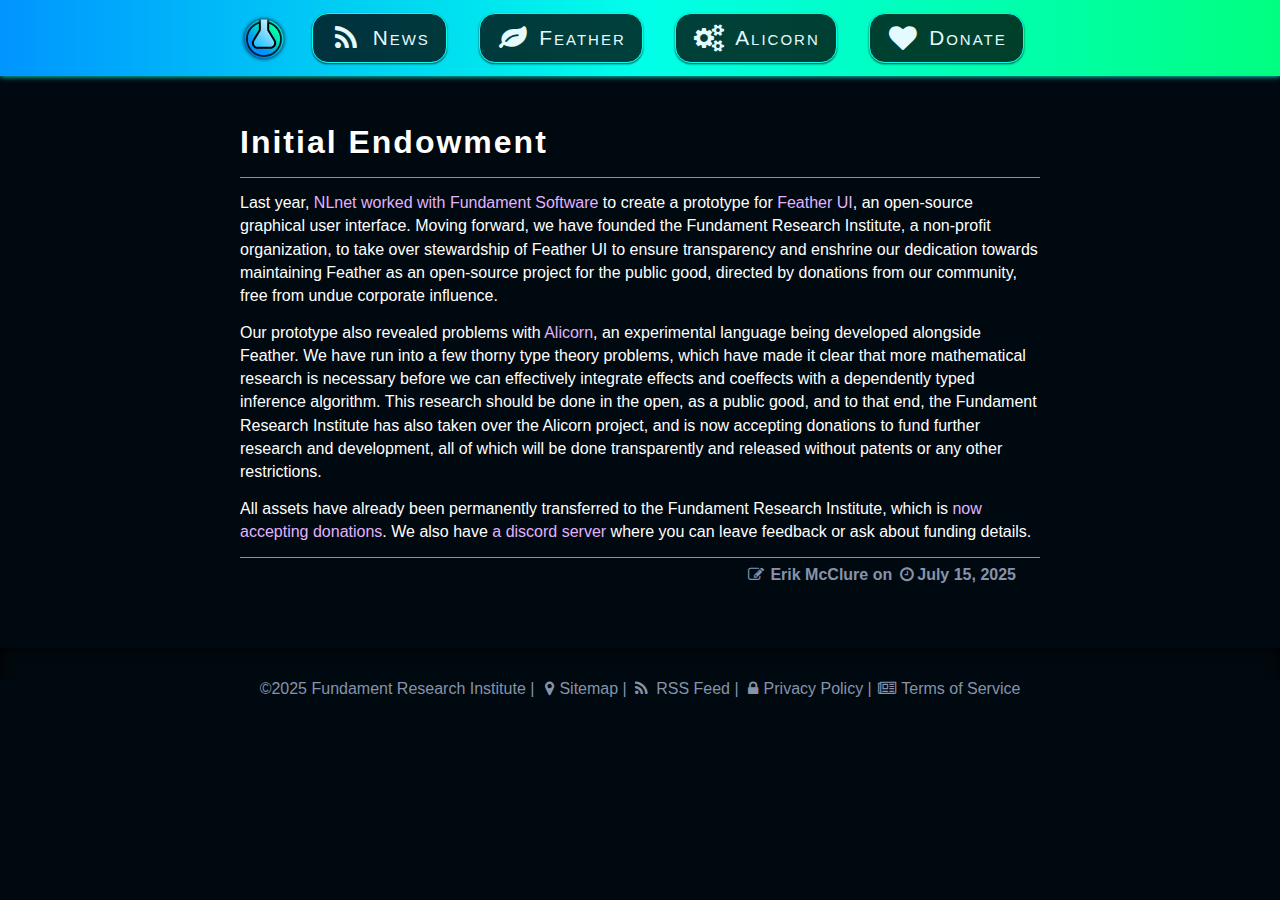
<file: posts/initial-endowment/index.html>
<!DOCTYPE html><html><head><meta charset="utf-8"></meta><meta http-equiv="X-UA-Compatible" content="IE=Edge"></meta><meta content="width=device-width, initial-scale=1.0" name="viewport"></meta><meta content="#00090f" name="theme-color"></meta><meta content="Copyright (c)2025 Fundament Research Institute" name="copyright"></meta><meta content="fundament research institute, fundament institute, fundament research, institute, research, feather, featherui, feathergui, alicorn, code, nonprofit, language, compiler, type theory" name="keywords"></meta><meta content="index,follow" name="robots"></meta><meta content="index,follow" name="googlebot"></meta><meta content="Feather UI" name="generator"></meta><link rel="canonical" href="https://fundament.institute/posts/initial-endowment"></link><link rel="apple-touch-icon" href="/favicon.ico"></link><link rel="shortcut icon" type="image/x-icon" href="/favicon.ico"></link><link rel="alternate" type="application/rss+xml" href="/index.xml" title="Fundament Research Institute - RSS"></link><link rel="preload" href="/img/feather.svg" as="image"></link><link rel="stylesheet" href="/css/main.css"></link><link rel="stylesheet" href="/css/prism.css"></link><link rel="stylesheet" href="/css/katex.min.css"></link><link rel="stylesheet" href="/css/font-awesome.min.css"></link><meta property="og:type" content="website"></meta><title>Fundament Research Institute - Initial Endowment</title><meta property="og:title" content="Fundament Research Institute - Initial Endowment"></meta><meta content="Fundament Research Institute - Initial Endowment" name="twitter:title"></meta><meta itemprop="name" content="Fundament Research Institute - Initial Endowment"></meta><meta content="Fundament Research Institute: Progress for people, not profits." name="description"></meta><meta property="og:description" content="Fundament Research Institute: Progress for people, not profits."></meta><meta content="Fundament Research Institute: Progress for people, not profits." name="twitter:description"></meta><meta itemprop="description" content="Fundament Research Institute: Progress for people, not profits."></meta><script defer="" src="/syntax-prism.js"></script><script defer="" src="/katex.min.js"></script><script defer="" src="/mathtex-script-type.min.js"></script><script defer="" src="/auto-render.min.js"></script></head><body><header><nav><ul><img style="height: 3em;position:relative;margin-top:-1em;top:1.15em;padding-right:0.5em;" src="/img/research_shadow.svg"></img><li><a title="News" href="/"><i class="fa fa-rss fa-lg fa-fw"></i><p>&nbsp;News</p></a></li><li><a title="Feather" href="https://github.com/Fundament-Institute/feather-ui"><i class="fa fa-leaf fa-lg fa-fw"></i><p>&nbsp;Feather</p></a></li><li><a title="Alicorn" href="https://github.com/Fundament-Institute/alicorn"><i class="fa fa-gears fa-lg fa-fw"></i><p>&nbsp;Alicorn</p></a></li><li><a title="Donate" href="https://opencollective.com/fundament"><i class="fa fa-heart fa-lg fa-fw"></i><p>&nbsp;Donate</p></a></li></ul></nav></header><main><section class="base"><h1><a href="/posts/initial-endowment">Initial Endowment</a></h1><hr></hr><article>
<p>Last year, <a href="https://nlnet.nl/project/FeatherUI/">NLnet worked with Fundament Software</a> to create a prototype for <a href="https://github.com/Fundament-Institute/feather-ui">Feather UI</a>, an open-source graphical user interface. Moving forward, we have founded the Fundament Research Institute, a non-profit organization, to take over stewardship of Feather UI to ensure transparency and enshrine our dedication towards maintaining Feather as an open-source project for the public good, directed by donations from our community, free from undue corporate influence.</p>

<p>Our prototype also revealed problems with <a href="https://github.com/Fundament-Institute/alicorn0">Alicorn</a>, an experimental language being developed alongside Feather. We have run into a few thorny type theory problems, which have made it clear that more mathematical research is necessary before we can effectively integrate effects and coeffects with a dependently typed inference algorithm. This research should be done in the open, as a public good, and to that end, the Fundament Research Institute has also taken over the Alicorn project, and is now accepting donations to fund further research and development, all of which will be done transparently and released without patents or any other restrictions.</p>

<p>All assets have already been permanently transferred to the Fundament Research Institute, which is <a href="https://opencollective.com/fundament">now accepting donations</a>. We also have <a href="https://discord.gg/mU7deD8DmT">a discord server</a> where you can leave feedback or ask about funding details.</p>

</article><hr></hr><h2><i class="fa fa-pencil-square-o fa-fw"></i>&nbsp;Erik McClure on <time><i class="fa fa-clock-o fa-fw"></i>July 15, 2025</time></h2></section></main><footer><section>&copy;2025 Fundament Research Institute | <a href="/sitemap.xml"><i class="fa fa-map-marker fa-fw"></i>Sitemap</a> | <a href="/index.xml"><i class="fa fa-rss fa-fw"></i>&nbsp;RSS Feed</a> | <a href="/privacy"><i class="fa fa-lock fa-fw"></i>Privacy Policy</a> | <a href="/tos"><i class="fa fa-newspaper-o fa-fw"></i>&nbsp;Terms of Service</a></section></footer></body></html>
</file>
<file: css/main.css>
:link,
:visited {
  text-decoration: none;
}

ul,
ol {
  list-style: none;
}

h1,
h2,
h3,
h4,
h5,
h6,
pre,
code {
  font-size: 1em;
}

ul,
ol,
li,
h1,
h2,
h3,
h4,
h5,
h6,
pre,
body,
html,
p,
blockquote,
form,
fieldset,
input {
  margin: 0;
  padding: 0;
}

a img,
:link img,
:visited img {
  border: none;
}

address {
  font-style: normal;
}

img {
  -ms-interpolation-mode: bicubic;
}

html {
  height: 100%;
}

body {
  font-family: "Lucida Grande", "Lucida Sans Unicode", Helvetica, Arial, Verdana, sans-serif;
  text-rendering: auto;
  -webkit-font-smoothing: antialiased;
  background: #00090f;
  background-attachment: fixed;
  color: #FFF;
  text-rendering: optimizeLegibility;
  min-width: 300px;
}

header {
  user-select: none;
  position: relative;
}

header nav {
  width: 100%;
  background: linear-gradient(90deg, rgba(0, 149, 255, 1) 0%, rgba(0, 255, 234, 1) 50%, rgba(0, 255, 128, 1) 100%);
  text-align: center;
  box-shadow: 0 0 6px rgb(0, 255, 234);
}

header nav ul {
  padding: 0.8em 0;
}

header nav ul li {
  position: relative;
  display: inline-block;
  padding: 0.75em 1em;
  border: 1px rgb(0, 255, 234) solid;
  background: rgba(0, 0, 0, 0.75);
  margin: 0 1em;
  border-radius: 1em;
  box-shadow: 0 1px 2px rgba(0, 0, 0, 0.75);
}

header nav ul li a:after {
  display: block;
  position: absolute;
  left: -2px;
  right: -2px;
  top: -2px;
  bottom: -2px;
  content: '';
  border: 2px rgb(0, 255, 234) solid;
  opacity: 0;
  transform: scale(1, 1);
  border-radius: 0.8em;
}

header nav ul li a:hover {
  text-shadow: 0 0 2px #b0b0bb;
  color: #fff !important;
}

@keyframes expansion {
  from {
    transform: scale(1, 1);
    opacity: 1;
  }

  to {
    transform: scale(1.1, 1.2);
    opacity: 0;
  }
}

header nav ul li a:hover:after {
  animation-name: expansion;
  animation-duration: 0.9s;
  animation-timing-function: ease-out;
}

header nav ul li a:visited {
  color: #bdc9df;
}

header nav ul li p {
  display: inline;
}

header nav ul li a {
  color: #e5faff;
  font-family: Roboto, "Helvetica Neue", sans-serif;
  font-size: 1.3em;
  letter-spacing: 2px;
  font-variant: small-caps;
}

header section {
  position: relative;
  text-align: center;
  padding: 1.75em 0;
  height: 4em;
}

.featurebox {
  padding: 0;
  margin: 0;
  overflow: hidden;
}

#crates {
  padding-right: 0.25em;
  top: 0.2em;
  position: relative;
}

.featurebox h3 a:link {
  color: #C9DCF0;
  position: relative;
  padding-left: 0.25em;
  text-shadow: 0 0 0 #8693AB;
}

.featurebox h3 a:visited {
  color: #8693AB;
}

.featurebox h3 a:hover {
  color: #FFF;
  border-bottom: 0;
  text-shadow: 0 0 4px #fff;
  transition: text-shadow 0.5s, color 0.5s;
}


.featurebox h3 a:active {
  color: #FFF;
}

@keyframes slideRight {
  0% {
    transform: translateX(-35%);
    opacity: 0;
  }

  100% {
    transform: translateX(0);
    opacity: 1;
  }
}

@keyframes slideLeft {
  0% {
    transform: translateX(25%);
    opacity: 0;
  }

  100% {
    transform: translateX(0);
    opacity: 1;
  }
}

code,
pre {
  font-family: monospace;
}

section .wrapicon {
  position: relative;
  padding: 2em 0 1em 0;
  background: url('/img/tritile.png');
  background-size: 3em;
}

section .wrapicon:before {
  content: '';
  position: absolute;
  left: 0;
  right: 0;
  top: 0;
  bottom: 0;
  pointer-events: none;
  background: radial-gradient(circle, #00090f 0%, #00090f 25%, rgba(0, 212, 255, 0) 100%);
  background-size: 70em;
}

section .wrapalicorn {
  position: relative;
  padding: 2em 0 1em 0;
  background: url('/img/alicorn-bg.png') no-repeat;
  background-size: cover;
  background-position: center;
  text-align: center;
}

section .wrapalicorn:before {
  content: '';
  position: absolute;
  left: 0;
  right: 0;
  top: 0;
  bottom: 0;
  pointer-events: none;
  background: radial-gradient(circle, #00090f 0%, #00090f 35%, rgba(0, 212, 255, 0) 100%) no-repeat;
  background-position: center;
}


section .innative {
  display: block;
  position: relative;
  margin: 0 auto;
  width: 100%;
}

section .wrapfeather {
  position: relative;
  padding: 2em 0 1em 0;
  background: #57C785;
  background: linear-gradient(180deg, rgb(87, 199, 133) 0%, rgba(85, 217, 171, 0.5) 30%, rgba(83, 201, 237, 0) 100%);
  text-align: center;
}

section .wrapfeather .toplayer {
  content: '';
  position: absolute;
  left: 0;
  right: 0;
  top: 0;
  bottom: 0;
  pointer-events: none;
  background: radial-gradient(circle, #00090f 0%, #00090f 30%, rgba(0, 9, 15, 0.7) 60%, rgba(0, 212, 255, 0) 100%);
  background-size: 70em;
  background-position: center;
}

section .feather {
  display: block;
  position: relative;
  margin: 0 auto;
  width: 100%;
}

main {
  /*! max-width: 1200px; */
  margin: 0 auto;
}

main a:link {
  color: #e2b3ff;
}

main a:visited {
  color: #aea9b5;
}

main a:hover {
  color: #f5d3ff;
  border-bottom: 1px #f5d3ff dashed;
}

main a:active {
  color: #f5d3ff;
}

main hr {
  border: 0;
  height: 2px;
  width: 100%;
  margin: 0;
  background: #8693AB;
}

main section {
  background: #00090f;
  padding: 2em;
}

main section#introbox {
  position: relative;
  padding: 0 0 8em 0;
  z-index: -1;
}

main section #bgeffect {
  position: absolute;
  width: 100%;
  height: 100%;
  background: #0cf;
  background: linear-gradient(0deg, rgb(0, 204, 255, 0.9) 0%, rgba(29, 199, 255, 0.5) 19%, rgba(45, 196, 255, 0.22) 40%, rgba(59, 193, 255, 0) 75%);
}

main section#introbox h4 {
  padding: 0 0 0 8em;
}

main section h3 {
  position: relative;
  font-size: 2.5em;
  font-weight: 700;
  letter-spacing: 2px;
  padding: 1em 0 0 2em;
  text-shadow: 0 1px 3px #000;
  max-width: 800px;
  margin: 0 auto;
}

main section h4 {
  position: relative;
  font-size: 1.2em;
  padding: 1em 2em;
  color: #ccc;
  text-shadow: 0 1px 0 #333;
  max-width: 800px;
  margin: 0 auto;
}

main section.base {
  max-width: 800px;
  margin: 0 auto;
}

main section article {
  position: relative;
  overflow: hidden;
  text-overflow: ellipsis;
}

main section article .readmore {
  display: block;
  font-family: "Lucida Grande", "Lucida Sans Unicode", Helvetica, Arial, Verdana, sans-serif;
  font-size: 1.5em;
  font-weight: 700;
  letter-spacing: 1px;
  width: 100%;
  text-align: center;
  position: absolute;
  bottom: 0;
  color: #8693AB;
  background: linear-gradient(rgba(0, 9, 15, 0) 0%, rgba(0, 9, 15, 0.5) 20%, rgba(0, 9, 15, 1) 60%) no-repeat;
  padding-top: 1em;
  text-shadow: -1px -1px 0 #000;
  background-position: 0 0;
  transition: height 1s;
  height: 1.5em;
}

main section article .readmore:link {
  color: #C9DCF0;
}

main section article .readmore:visited {
  color: #8693AB;
}

main section article .readmore:hover {
  color: #FFF;
  border-bottom: 0;
  height: 2.5em;
  transition: height 1s;
}

main section article .readmore:active {
  color: #FFF;
}

main section article h2 {
  font-family: "Lucida Grande", "Lucida Sans Unicode", Helvetica, Arial, Verdana, sans-serif;
  font-size: 1.7em;
  font-weight: 700;
  letter-spacing: 1px;
  margin: 0.5em 0 0.15em 0;
  text-shadow: 0 1px 2px #000;
}

main section article h3 {
  font-family: "Lucida Grande", "Lucida Sans Unicode", Helvetica, Arial, Verdana, sans-serif;
  font-size: 1.4em;
  font-weight: 700;
  letter-spacing: 1px;
  margin: 0.25em 0 0.1em 0;
  text-shadow: 0 1px 2px #000;
  color: #efefef;
}

main section article h4 {
  font-family: "Lucida Grande", "Lucida Sans Unicode", Helvetica, Arial, Verdana, sans-serif;
  font-size: 1.2em;
  font-weight: 700;
  margin: 0.25em 0 0.1em 0;
  text-shadow: 0 1px 2px #000;
  color: #dddddd;
}

main section article pre {
  display: block;
  max-width: 800px;
}

main section>h1 a:active,
main section>h1 a:visited,
main section>h1 a:hover,
main section>h1 a:link {
  color: #FFF;
  border-bottom: 0;
}

main section>h1 {
  font-family: "Lucida Grande", "Lucida Sans Unicode", Helvetica, Arial, Verdana, sans-serif;
  font-size: 2em;
  font-weight: 700;
  letter-spacing: 2px;
  margin: 0.5em 0;
  text-shadow: 0 1px 2px #000;
}

main section>h2 {
  position: relative;
  font-family: Roboto, "Helvetica Neue", sans-serif;
  color: #8693AB;
  padding-right: 1.5em;
  padding-top: 0.5em;
  text-align: right;
}

main section>h2 time {
  display: inline-block;
}

main .featurebox h3 {
  position: relative;
  display: inline-block;
  font-family: "Lucida Grande", "Lucida Sans Unicode", Helvetica, Arial, Verdana, sans-serif;
  font-size: 2em;
  font-weight: 700;
  letter-spacing: 2px;
  margin: 0;
  text-shadow: -3px 3px 3px #000;
  text-align: center;
}

main section>h5 {
  display: inline;
  font-weight: 400;
}

main section>h6 {
  font-family: Roboto, "Helvetica Neue", sans-serif;
  font-size: 1.5em;
  letter-spacing: 3px;
  color: #8693AB;
  user-select: none;
}

main section hr {
  border: 0;
  height: 1px;
  background: #8693AB;
}

main section p {
  line-height: 145%;
  margin: 0.85em 0;
}

main section p b {
  letter-spacing: 0.5px;
  font-size: 105%;
  color: #f0f0f0;
}

main section>aside {
  position: relative;
  float: right;
  top: -0.5em;
}

main section>aside>img {
  border-radius: 1.5em;
  width: 6em;
}

main .grid {
  display: flex;
  flex-wrap: wrap;
  max-width: 900px;
  margin: 0 auto;
}

main .grid .box {
  flex: 0 0 33.33%;
  overflow: hidden;
}

main .grid section {
  margin: 0.8em;
  padding: 0;
}

main .grid .box section aside {
  display: none;
}

main .grid .box section h1 {
  overflow: hidden;
  text-overflow: ellipsis;
}

main .grid .box section article h1,
main .grid .box section article h2,
main .grid .box section article h3,
main .grid .box section article h4,
main .grid .box section article h5,
main .grid .box section article h6,
main .grid .box section article pre {
  display: none;
}

main .grid .box section article blockquote {
  display: inline;
}

main .grid section article {
  max-height: 10em;
}

main section article ul {
  list-style: disc inside;
  margin: 1.5em 0;
}

main section article ul li {
  display: list-item;
  margin-left: 1em;
  margin-bottom: 0.1em;
}

main section article .imgwrap {
  margin: 0 auto;
  width: 100%;
}

main .grid section h6 {
  font-size: 0.8em;
  letter-spacing: 3px;
}

main .grid section h6 span {
  display: none;
}

main .grid section h1 {
  font-size: 1.4em;
  letter-spacing: 1px;
  text-shadow: 0 1px 2px #000;
}

main .grid section h2 {
  font-size: 80%;
}

main .grid section h5 {
  display: none;
}

main .grid section p {
  margin: 0.5em 0;
  font-size: 90%;
}

main .grid section aside img {
  width: 4em;
}

main .grid section .archivebutton {
  display: block;
  font-family: "Lucida Grande", "Lucida Sans Unicode", Helvetica, Arial, Verdana, sans-serif;
  font-size: 1.5em;
  font-weight: 700;
  letter-spacing: 1px;
  text-align: center;
  padding: 0.5em;
  color: #8693AB;
  border: 1px #8693AB dashed;
}

main .grid section .archivebutton:link {
  color: #C9DCF0;
}

main .grid section .archivebutton:visited {
  color: #8693AB;
}

main .grid section .archivebutton:hover {
  color: #FFF;
  border: 1px #8693AB solid;
}

main .grid section .archivebutton:active {
  color: #FFF;
  border: 1px #8693AB solid;
}

main section.job>article h1 {
  font-family: "Lucida Grande", "Lucida Sans Unicode", Helvetica, Arial, Verdana, sans-serif;
  font-size: 1.7em;
  font-weight: 700;
  letter-spacing: 1px;
  margin: 0 0 0.25em 0;
}

main section.job>article h2 {
  font-family: Roboto, "Helvetica Neue", sans-serif;
  color: #8693AB;
  margin-top: 1em;
}

main section.job>article h6 {
  font-family: Roboto, "Helvetica Neue", sans-serif;
  font-size: 1.2em;
  letter-spacing: 1px;
  color: #8693AB;
  margin-bottom: 0.5em;
}

main section.job>article div.button a {
  display: inline-block;
  padding: 0.2em 0.8em 0.2em 1em;
  background: #050f1f;
  border: 1px #8693AB solid;
  cursor: pointer;
  border-radius: 0.25em;
  margin: auto 0;
}

main section.job>article div.button {
  text-align: center;
}

main section.job>article input.button {
  padding: 0.5em 1em;
  margin-bottom: 0.5em;
  background: #050f1f;
  border: 1px #8693AB solid;
  cursor: pointer;
  border-radius: 0.25em;
  color: #ffffff;
}

main div.goback {
  text-align: center;
}

main div.goback section {
  padding: 0.5em 1em;
  display: inline-block;
  font-size: 1.4em;
  margin-top: 1.5em;
}

main div.goback section a:hover {
  border-bottom: 0;
}

main section.job>article time {
  float: right;
  font-size: 0.9em;
  color: #999;
}

main section.job>article textarea {
  overflow: auto;
  width: 100%;
  max-width: 60em;
  resize: vertical;
}

main div#submit {
  display: none;
  text-align: center;
}

main div#submit:target {
  display: block;
}

main div#submit:before {
  display: inline-block;
  position: relative;
  background: #147c22;
  padding: 0.5em 1em;
  border: 1px solid #17d317;
  border-radius: 0.4em;
  box-shadow: 0 0 12px #000;
  overflow: hidden;
  content: 'Submission successful! Thank you for applying!';
}

main section.member {
  position: relative;
  display: flex;
  padding: 3px;
  margin: 1.5em 0;
}

main section.member>aside {
  flex-shrink: 0;
  flex-basis: auto;
  padding: 1em 2em;
  text-align: center;
  border-right: 1px solid #8693AB;
  top: 0;
  float: none;
}

main section.member>aside img {
  width: 10em;
}

main section.member>aside h1 {
  font-family: "Lucida Grande", "Lucida Sans Unicode", Helvetica, Arial, Verdana, sans-serif;
  font-size: 2em;
  font-weight: 700;
  letter-spacing: 1px;
  margin: 0 0 0.25em 0;
}

main section.member>aside h2 {
  font-family: Roboto, "Helvetica Neue", sans-serif;
  color: #8693AB;
  margin-top: 1em;
}

main section.member>aside h2.available {
  font-variant: small-caps;
  letter-spacing: 2px;
  font-size: 110%;
}

main section.member>aside h6 {
  font-family: Roboto, "Helvetica Neue", sans-serif;
  font-size: 1.5em;
  letter-spacing: 2px;
  color: #8693AB;
  margin-bottom: 0.5em;
}

main section.member>article {
  flex-basis: 100%;
  padding: 1em 2em;
}

main section.member>article ul {
  display: flex;
  flex-direction: column;
  flex-wrap: wrap;
  max-height: 10em;
}

main section>article blockquote {
  margin-left: 2.5em;
  margin-right: 2.5em;
  color: #ddd;
}


main .grid .box section article blockquote {
  display: inline;
}

main section span.hidden {
  padding: 0.2em 1em 0.1em 1em;
  background: #050f1f;
  border: 1px #8693AB solid;
  cursor: pointer;
  border-radius: 0.25em;
}

footer section {
  box-shadow: 0 50vh 0 50vh #00090f;
}

footer section a {
  display: inline-block;
}

footer {
  position: relative;
  background: #00090f;
  padding: 2em;
  box-shadow: 0 0 12px #000 inset;
  margin-top: 2em;
  color: #8693AB;
  text-align: center;
  user-select: none;
}

footer a:link {
  color: #8693AB;
}

footer a:visited {
  color: #8693AB;
}

footer a:hover {
  color: #EEE;
  border-bottom: 1px #EEE dashed;
}

footer a:active {
  color: #EEE;
}

@media (max-width: 845px) {
  header nav ul li {
    margin: 0 0.25em;
  }
}

@media (max-width: 750px) {
  header nav ul li p {
    display: none;
  }

  main section.member {
    flex-flow: column;
  }

  main section.member>aside {
    border: 0;
  }

  main section.member>article ul {
    max-height: none;
    border-bottom: 1px #8693AB solid;
    padding-bottom: 1em;
  }

  main section#introbox h3 {
    padding-left: 0;
    padding-right: 0;
    text-align: center;
  }

  main section#introbox h4 {
    padding-left: 0;
    text-align: center;
  }

  main .featurebox h3 {
    display: block;
    padding-left: 0;
  }

  main .grid {
    flex-flow: column;
  }
}

@media (max-width:645px) {
  main section {
    padding: 1.5em;
  }

  main section.member>article {
    padding: 1em 1.5em;
  }

  main section>h1 {
    font-size: 1.3em;
  }

  main .grid section h1 {
    font-size: 1.2em;
  }

  main section>h6 span {
    display: none;
  }

  main section>h2 {
    padding-right: 0;
  }
}

@media (max-width: 380px) {
  header nav ul li {
    padding: 0.5em 0.5em;
  }
}
</file>
<file: css/prism.css>
/* PrismJS 1.14.0
http://prismjs.com/download.html#themes=prism&languages=[base64]&plugins=line-numbers+toolbar+show-language */
/**
 * prism.js default theme for JavaScript, CSS and HTML
 * Based on dabblet (http://dabblet.com)
 * @author Lea Verou
 */

/*
* Dracula Theme for Prism.JS
*
* @author Gustavo Costa
* e-mail: gusbemacbe@gmail.com
*
* @contributor Jon Leopard
* e-mail: jonlprd@gmail.com
*
* @license MIT 2016-2020
*/

/* Scrollbars */

:root
{
  --background: #282A36;
  --comment:    #6272A4;
  --foreground: #F8F8F2;
  --selection:  #44475A;

  --cyan:       #8BE9FD;
  --green:      #50FA7B;
  --orange:     #FFB86C;
  --pink:       #FF79C6;
  --purple:     #BD93F9;
  --red:        #FF5555;
  --yellow:     #F1FA8C;
}

pre::-webkit-scrollbar 
{
  width: 14px;
}

pre::-webkit-scrollbar-track 
{
  background-color: var(--comment);
  border-radius: 0px;
}

pre::-webkit-scrollbar-thumb 
{
  background-color: var(--purple);
  border-radius: 0px;
}

/* Selection */

pre[class*="language-"]::-moz-selection,
pre[class*="language-"] ::-moz-selection,
code[class*="language-"]::-moz-selection,
code[class*="language-"] ::-moz-selection 
{
  text-shadow: none;
  background-color: var(--selection);
}

pre[class*="language-"]::selection,
pre[class*="language-"] ::selection,
code[class*="language-"]::selection,
code[class*="language-"] ::selection 
{
  text-shadow: none;
  background-color: var(--selection);
}

/* Line numbers */

pre.line-numbers 
{
  position: relative;
  padding-left: 3.8em;
  counter-reset: linenumber;
}

pre.line-numbers > code 
{
  position: relative;
  white-space: inherit;
}

.line-numbers .line-numbers-rows 
{
  position: absolute;
  pointer-events: none;
  top: 0;
  font-size: 100%;
  left: -3.8em;
  width: 3em; /* works for line-numbers below 1000 lines */
  letter-spacing: -1px;
  border-right: 1px solid #999;

  -webkit-user-select: none;
  -moz-user-select: none;
  -ms-user-select: none;
  user-select: none;
}

.line-numbers-rows > span 
{
  pointer-events: none;
  display: block;
  counter-increment: linenumber;
}

.line-numbers-rows > span:before 
{
  content: counter(linenumber);
  color: #999;
  display: block;
  padding-right: 0.8em;
  text-align: right;
}

/* Toolbar for copying */

div.code-toolbar 
{
  position: relative;
}

div.code-toolbar > .toolbar 
{
  position: absolute;
  top: 0.3em;
  right: 0.2em;
  transition: opacity 0.3s ease-in-out;
  opacity: 0;
}

div.code-toolbar:hover > .toolbar 
{
  opacity: 1;
}

div.code-toolbar > .toolbar .toolbar-item 
{
  display: inline-block;
  padding-right: 20px;
}

div.code-toolbar > .toolbar a 
{
  cursor: pointer;
}

div.code-toolbar > .toolbar button 
{
  background: none;
  border: 0;
  color: inherit;
  font: inherit;
  line-height: normal;
  overflow: visible;
  padding: 0;
  -webkit-user-select: none; /* for button */
  -moz-user-select: none;
  -ms-user-select: none;
}

div.code-toolbar > .toolbar a,
div.code-toolbar > .toolbar button,
div.code-toolbar > .toolbar span 
{
  color: var(--foreground);
  font-size: 0.8em;
  padding: 0.5em;
  background: var(--comment);
  border-radius: 0.5em;
}

div.code-toolbar > .toolbar a:hover,
div.code-toolbar > .toolbar a:focus,
div.code-toolbar > .toolbar button:hover,
div.code-toolbar > .toolbar button:focus,
div.code-toolbar > .toolbar span:hover,
div.code-toolbar > .toolbar span:focus 
{
  color: inherit;
  text-decoration: none;
  background-color: var(--green);
}

/* Remove text shadow for printing */

@media print 
{
  code[class*="language-"],
  pre[class*="language-"] 
  {
    text-shadow: none;
  }
}

code[class*="language-"],
pre[class*="language-"] 
{
  color: var(--foreground);
  background: var(--background);
  text-shadow: none;
  font-family: PT Mono, Consolas, Monaco, "Andale Mono", "Ubuntu Mono",
    monospace;
  text-align: left;
  white-space: pre;
  word-spacing: normal;
  word-break: normal;
  word-wrap: normal;
  line-height: 1.5;

  -moz-tab-size: 4;
  -o-tab-size: 4;
  tab-size: 4;

  -webkit-hyphens: none;
  -moz-hyphens: none;
  -ms-hyphens: none;
  hyphens: none;
}

/* Code blocks */

pre[class*="language-"] 
{
  background: var(--background);
  border-radius: 0.5em;
  padding: 1em;
  margin: 0.5em 0;
  overflow: auto;
  height: auto;
}

:not(pre) > code[class*="language-"],
pre[class*="language-"] 
{
  background: var(--background);
}

/* Inline code */
:not(pre) > code[class*="language-"] 
{
  padding: 4px 7px;
  border-radius: 0.3em;
  white-space: normal;
}

/* Code box limit */

.limit-300
{
  height: 300px !important;
}

.limit-400
{
  height: 400px !important;
}

.limit-500
{
  height: 500px !important;
}

.limit-600
{
  height: 600px !important;
}

.limit-700
{
  height: 700px !important;
}

.limit-800
{
  height: 800px !important;
}

.language-css
{
  color: var(--purple);
}

.token 
{
  color: var(--pink);
}

.language-css .token 
{
  color: var(--pink);
}

.token.script
{
  color: var(--foreground);
}

.token.bold 
{
  font-weight: bold;
}

.token.italic 
{
  font-style: italic;
}

.token.atrule, .token.attr-name, .token.attr-value 
{
  color: var(--green);
}

.language-css .token.atrule 
{
  color: var(--purple);
}

.language-html .token.attr-value, .language-markup .token.attr-value 
{
  color: var(--yellow);
}

.token.boolean 
{
  color: var(--purple);
}

.token.builtin, .token.class-name 
{
  color: var(--cyan);
}

.token.comment 
{
  color: var(--comment);
}

.token.constant 
{
  color: var(--purple);
}

.language-javascript .token.constant 
{
  color: var(--orange);
  font-style: italic;
}

.token.entity 
{
  color: var(--pink);
}

.language-css .token.entity 
{
  color: var(--green);
}

.language-html .token.entity.named-entity
{
  color: var(--purple);
}

.language-html .token.entity:not(.named-entity) 
{
  color: var(--pink);
}

.language-markup .token.entity.named-entity
{
  color: var(--purple);
}

.language-markup .token.entity:not(.named-entity) 
{
  color: var(--pink);
}

.token.function 
{
  color: var(--green);
}

.language-css .token.function 
{
  color: var(--cyan);
}

.token.important, .token.keyword 
{
  color: var(--pink);
}

.token.prolog 
{
  color: var(--foreground);
}

.token.property 
{
  color: var(--orange);
}

.language-css .token.property 
{
  color: var(--cyan);
}

.token.punctuation 
{
  color: var(--pink);
}

.language-css .token.punctuation
{
  color: var(--orange);
}

.language-html .token.punctuation, .language-markup .token.punctuation 
{
  color: var(--foreground);
}

.token.selector 
{
  color: var(--pink);
}

.language-css .token.selector 
{
  color: var(--green);
}

.token.regex 
{
  color: var(--red);
}

.language-css .token.rule:not(.atrule)
{
  color: var(--foreground);
}

.token.string 
{
  color: var(--yellow);
}

.token.tag 
{
  color: var(--pink);
}

.token.url 
{
  color: var(--cyan);
}

.language-css .token.url 
{
  color: var(--orange);
}

.token.variable 
{
  color: var(--comment);
}

.token.number 
{
  color: rgba(189, 147, 249, 1);
}

.token.operator 
{
  color: rgba(139, 233, 253, 1);
}

.token.char 
{
  color: rgba(255, 135, 157, 1);
}

.token.symbol 
{
  color: rgba(255, 184, 108, 1);
}

.token.deleted {
  color: #e2777a;
}

.token.namespace 
{
  color: #e2777a;
}
</file>
